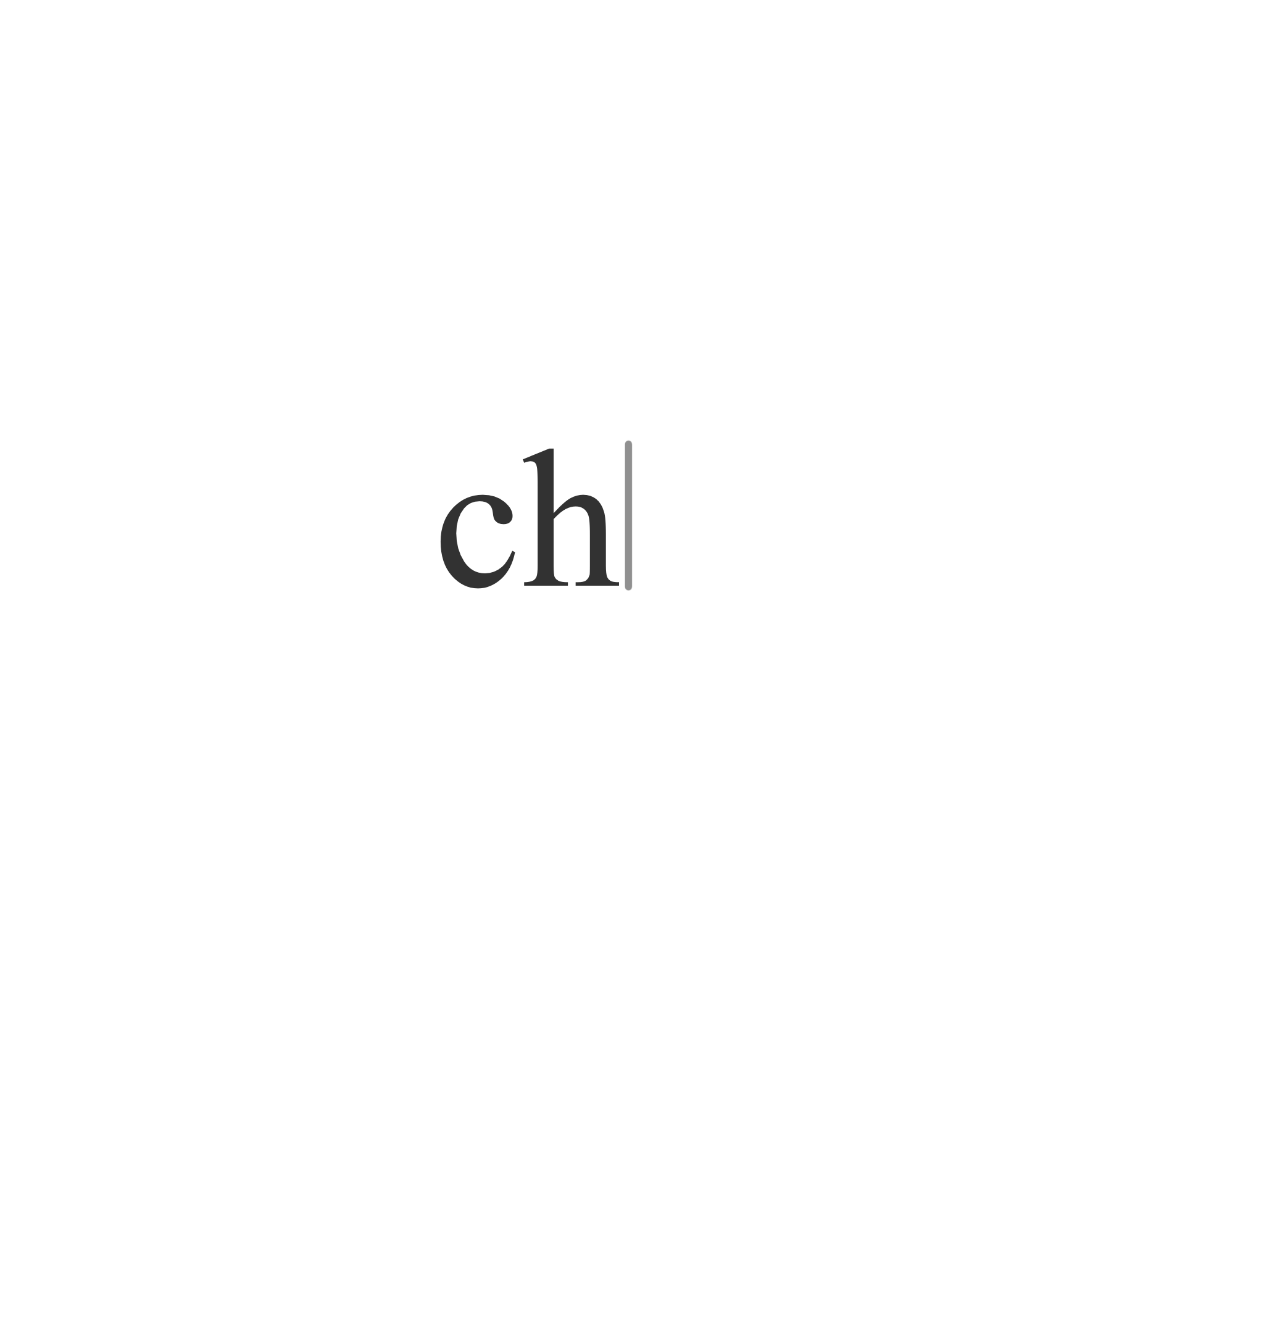
<file: index.html>
<!DOCTYPE html>
<html lang="en">
<head>
    <meta charset="UTF-8">
    <meta name="viewport" content="width=device-width, initial-scale=1.0">
    <title>Front Page</title>
    <link rel="stylesheet" href="styles.css">
    <script src="script.js" defer></script>
</head>
<body>
    <div class="logo-container">
        <a href="catalog.html">
            <img id="logo" src="chief text/Untitled_Artwork-1.png" alt="Logo">
        </a>
    </div>
</body>
</html>
</file>
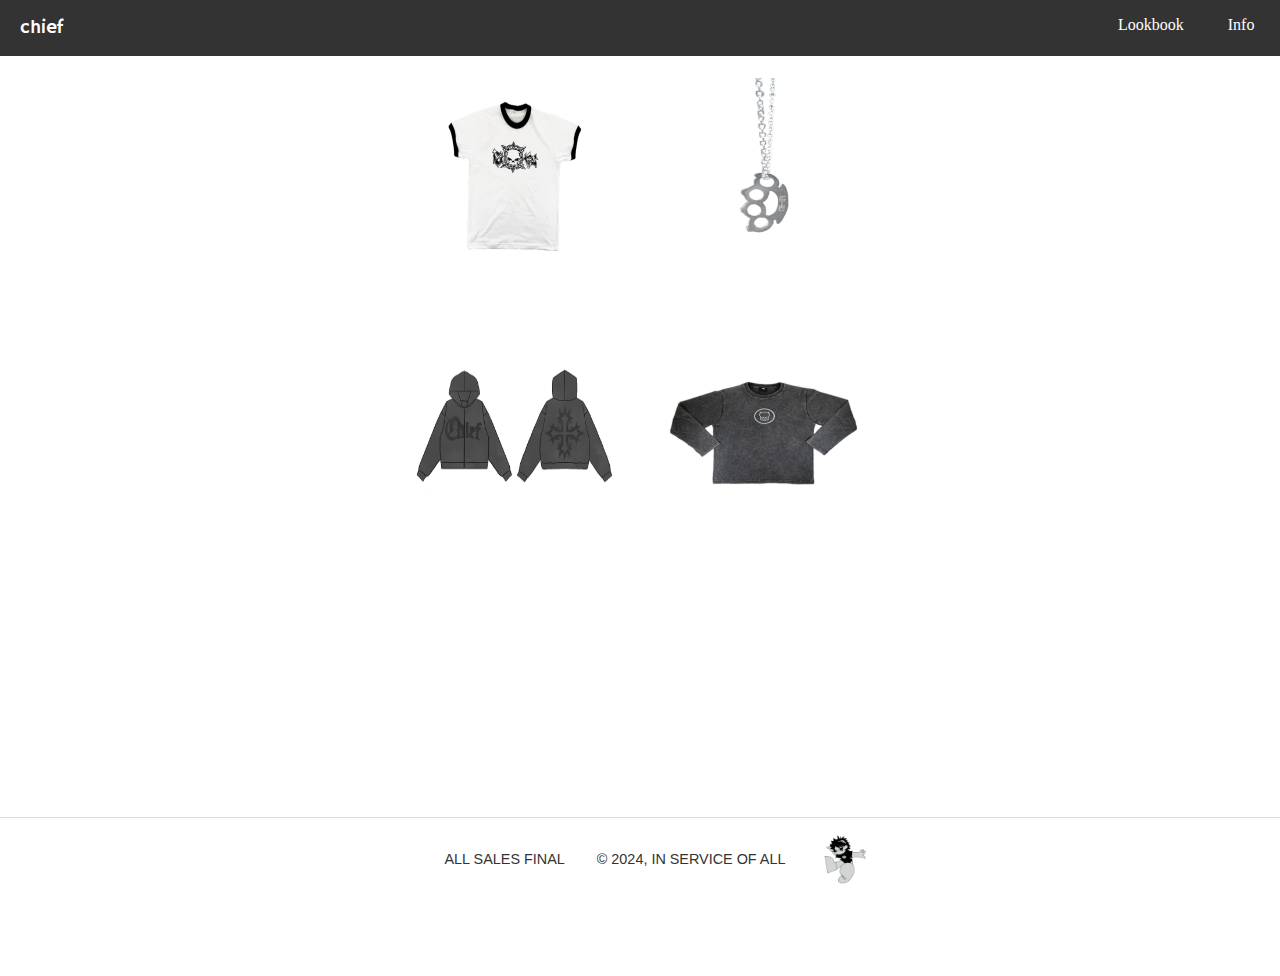
<file: catalog.html>
<!DOCTYPE html>
<html lang="en">
<head>
    <meta charset="UTF-8">
    <meta name="viewport" content="width=device-width, initial-scale=1.0">
    <title>Catalog</title>
    <link rel="stylesheet" href="styles.css">
    <script src="script.js" defer></script>
    <link rel="preconnect" href="https://fonts.googleapis.com">
    <link rel="preconnect" href="https://fonts.gstatic.com" crossorigin>
    <link href="https://fonts.googleapis.com/css2?family=Hammersmith+One&family=Inter:ital,opsz,wght@0,14..32,100..900;1,14..32,100..900&family=Nunito:ital,wght@0,200..1000;1,200..1000&display=swap" rel="stylesheet">
</head>
<body>
    <div class="navbar">
        <div class="logo" id="logo">
            <a href="catalog.html" style="font-family: 'Hammersmith One'; font-size: larger;">chief</a></div>
        <div class="nav-links">
            <a href="lookbook.html">Lookbook</a>
            <a href="info.html">Info</a>
        </div>
    </div>

    <div class="catalog">
        <!-- Product Items -->
        <div class="product" onclick="showProductDetail(1)">
            <img src="product-img/chief-img-1.jpg" alt="Product 1">
        </div>
        <div class="product" onclick="showProductDetail(2)">
            <img src="product-img/chief-img-2.jpg" alt="Product 2">
        </div>  
        <div class="product" onclick="showProductDetail(3)">
            <img src="product-img/chief-img-3.jpg" alt="Product 3">
        </div>
        <div class="product" onclick="showProductDetail(4)">
            <img src="product-img/chief-img-4.jpg" alt="Product 4">
        </div>

    </div>
    <footer class="footer">
        <span>ALL SALES FINAL</span>
        <span>&copy; 2024, IN SERVICE OF ALL</span>
        <img id="footer-logo" src="mascot/an-1.png" alt ="logo">
    </footer>
</body>
</html>
</file>
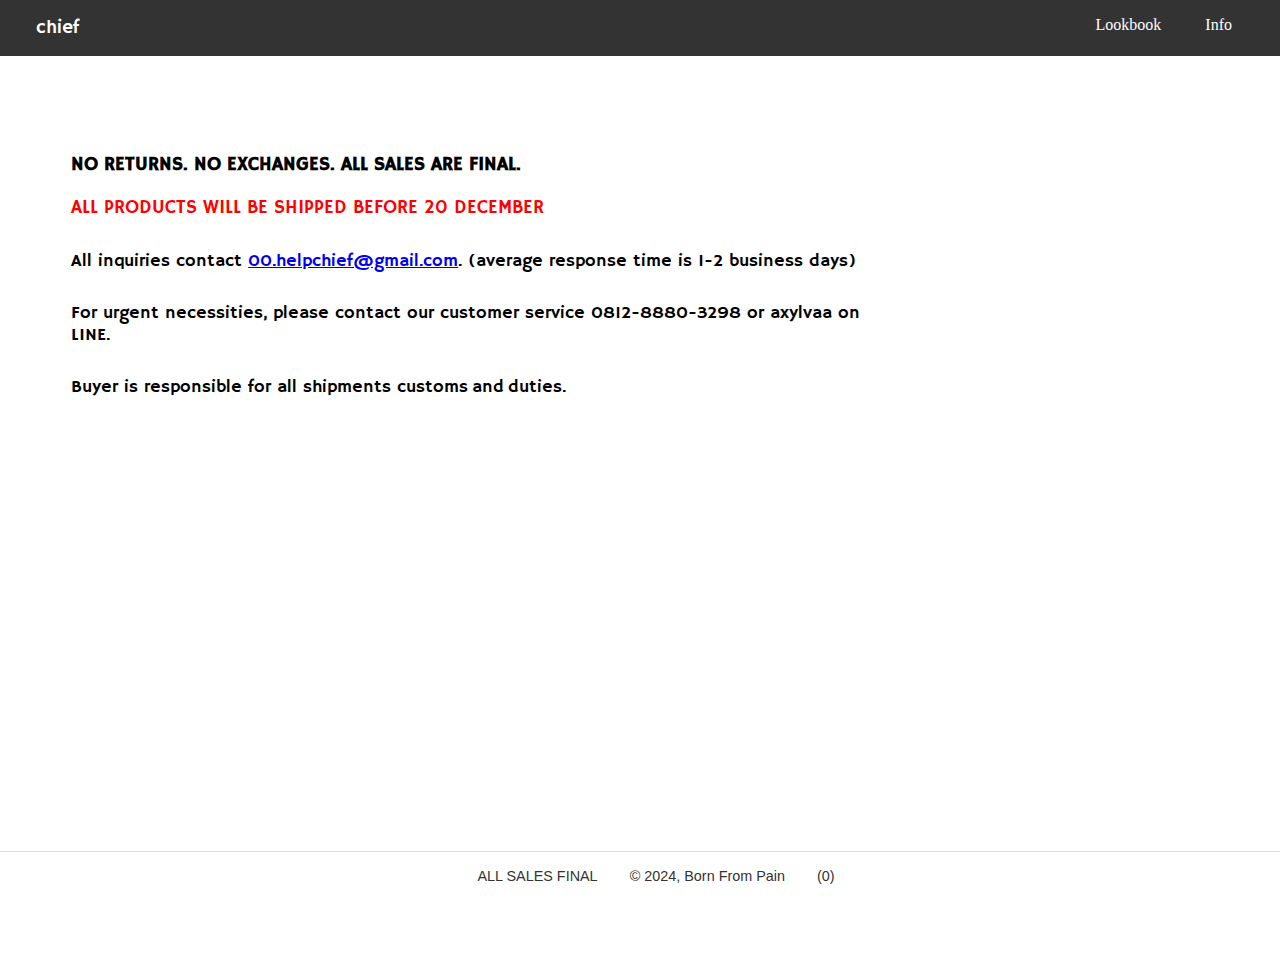
<file: info.html>
<!DOCTYPE html>
<html lang="en">
<head>
    <meta charset="UTF-8">
    <meta name="viewport" content="width=device-width, initial-scale=1.0">
    <title>Info</title>
    <link rel="stylesheet" href="styles.css">
    <link rel="preconnect" href="https://fonts.googleapis.com">
    <link rel="preconnect" href="https://fonts.gstatic.com" crossorigin>
    <link href="https://fonts.googleapis.com/css2?family=Hammersmith+One&family=Inter:ital,opsz,wght@0,14..32,100..900;1,14..32,100..900&family=Nunito:ital,wght@0,200..1000;1,200..1000&display=swap" rel="stylesheet">
</head>
<body>
    <div class="navbar">
        <div class="navbar">
            <div class="logo" id="logo">
                <a href="catalog.html" style="font-family: 'Hammersmith One'; font-size: larger;">chief</a></div>
            <div class="nav-links" style="margin-right: 5%">
                <a href="lookbook.html">Lookbook</a>
                <a href="info.html">Info</a>
            </div>
        </div>
    </div>
    <div style="margin-top: 10%; margin-left: 5%; margin-right: 30%; font-family: 'Hammersmith One';">
        <h3 style="font-weight: 600;">NO RETURNS. NO EXCHANGES. ALL SALES ARE FINAL.</h3>
        <h3 style="font-weight: 500; color: red;">ALL PRODUCTS WILL BE SHIPPED BEFORE 20 DECEMBER</h3>
        <h5 style="font-weight: 100; font-size: large;">All inquiries contact <a href="00.helpchief@gmail.com">00.helpchief@gmail.com</a>. (average response time is 1-2 business days)</h5>
        <h5 style="font-weight: 100; font-size: large;">For urgent necessities, please contact our customer service 0812-8880-3298 or axylvaa on LINE.</h5> 
        <h5 style="font-weight: 100; font-size: large;">Buyer is responsible for all shipments customs and duties.</h5> 
    </div>
    
    <footer class="footer">
        <span>ALL SALES FINAL</span>
        <span>&copy; 2024, Born From Pain</span>
        <span class="logo" id="footer-logo">(0)</span>
    </footer>
</body>
</html>
</file>
<file: styles.css>
/* General styling */
* {
    padding: ;
}
body {
    /* font-family: "Hammersmith One" */
    display: flex;
    flex-direction: column;
    min-height: 100vh;
    align-items: center;
    padding-bottom: 60px; /* Adjust padding to match footer height */
}

.logo-container {
    display: flex;
    justify-content: center;
    align-items: center;
}

.logo-container img {
    cursor: pointer; /* Changes the cursor to a pointer on hover */
    max-width: 100%;
    height: auto;
}
.nav-links {
    display: flex;
    gap: 1.5rem;
    margin-right: 2%;
}

.nav-links a {
    color: #fff;
    text-decoration: none;
    transition: color 0.3s;
}

/* Navbar styling */
.navbar {
    width: 100%;
    display: flex;
    justify-content: space-between;
    padding: 1rem;
    background-color: #333;
    color: #fff;
    position: fixed;
    top: 0;
    z-index: 1000;
}

.navbar a {
    margin-left: 20px;
    color: white;
    text-decoration: none;
}

.catalog {
    display: grid;
    margin-top: 50px;
    grid-template-columns: 1fr 1fr;
    gap: 50px;
    padding: 20px;
}

.product-gallery img     {
    width: 100px;
    height: 100px;
}

.product img {
    width: 200px;
    height: 200px;
    transition: transform 0.3s ease; /* Smooth transition */
    display: block; /* Ensures no extra space from inline elements */
    margin: 0 auto; /* Centers the image horizontally (if inside a container) */
}

.product img:hover {
    cursor: pointer;
    transform: scale(1.1); /* Grows 5% larger while keeping the center as the origin */
}

.gallery {
    display: flex;
    flex-wrap: wrap;
    gap: 10px;
}

.gallery img {
    width: 48%;
}

/* Footer styling */
.footer {
    width: 100%;
    padding: 1rem;
    display: flex;
    justify-content: center;/* Distribute space between text and image */
    align-items: center;
    gap: 2rem;
    border-top: 1px solid #ddd;
    font-family: Arial, sans-serif;
    font-size: 0.9rem;
    color: #333;
    position: fixed; /* Fixed position to keep footer in view */
    bottom: 0;       /* Stick to the bottom of the viewport */
    left: 0;
    background-color: #fff; /* Set background color to avoid transparency */
    z-index: 1000; /* Ensure it stays on top of other elements */
    align-content: center;
}

.footer img {
    max-width: 50px; /* Set a max width for the image */
    max-height: 100%; /* Prevent the image from exceeding the container's height */
    height: auto; /* Maintain aspect ratio */
    object-fit: contain; /* Contain image within the defined max dimensions */
}


/* Responsive design for smaller screens */
@media (max-width: 768px) {
    .catalog {
        grid-template-columns: 1fr;
    }

    .gallery img {
        width: 100%;
    }
}
</file>
